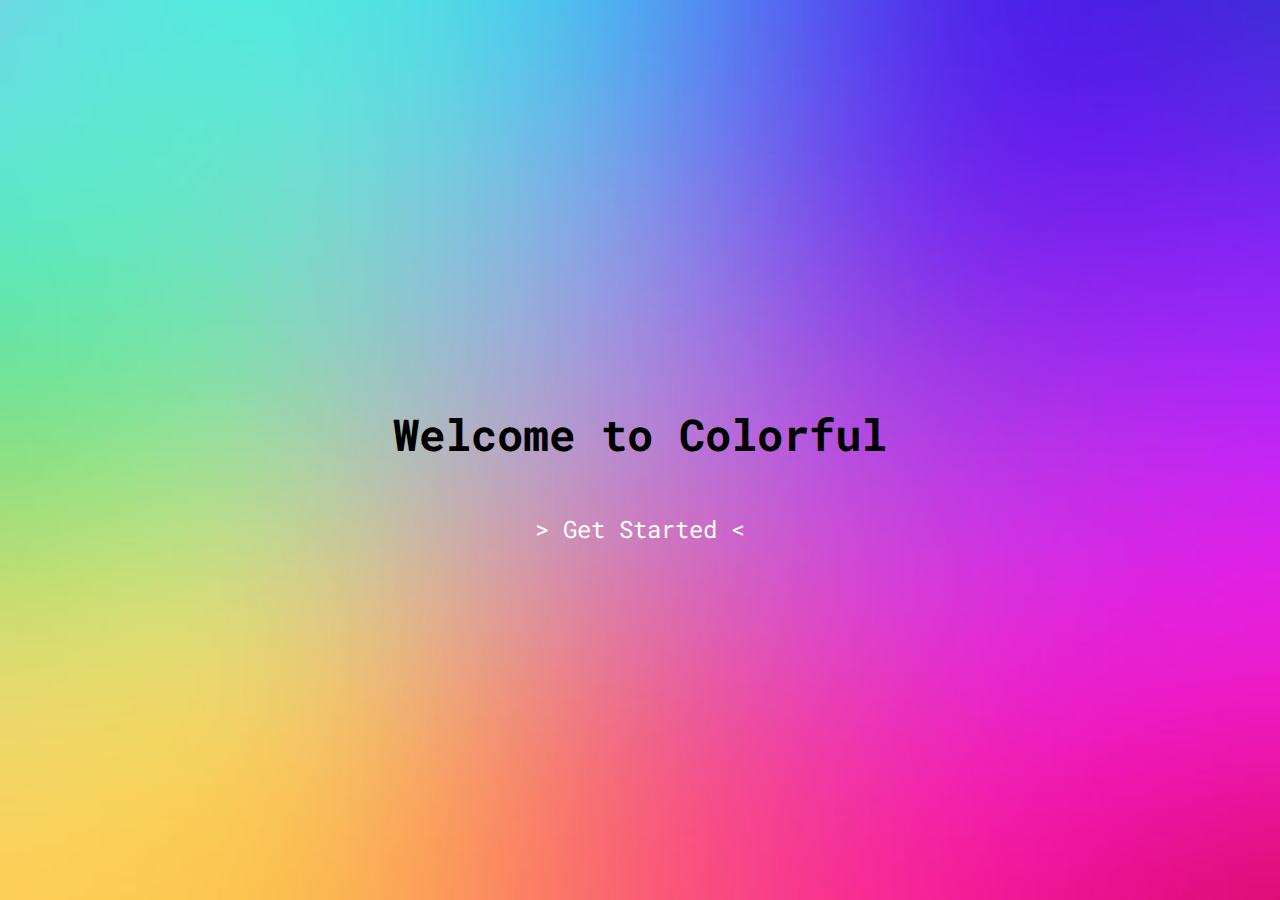
<file: index.html>
<!DOCTYPE html>

<html>
    <head>
        <meta charset="utf-8">
        <meta name="viewport" content="width=device-width, initial-scale=1.0">
        <link rel="stylesheet" href="style.css" type="text/css">

        <link rel="preconnect" href="https://fonts.gstatic.com">
        <link href="https://fonts.googleapis.com/css2?family=Roboto+Mono:wght@300&display=swap" rel="stylesheet">

        <title>Colorful</title>
    </head>

    <body>
        <main id="welcome-page">
            <h1>Welcome to Colorful</h1>
            <a href="content.html">&gt Get Started &lt</a>
        </main>

        <script src="script.js"></script>
    </body>
</html>
</file>
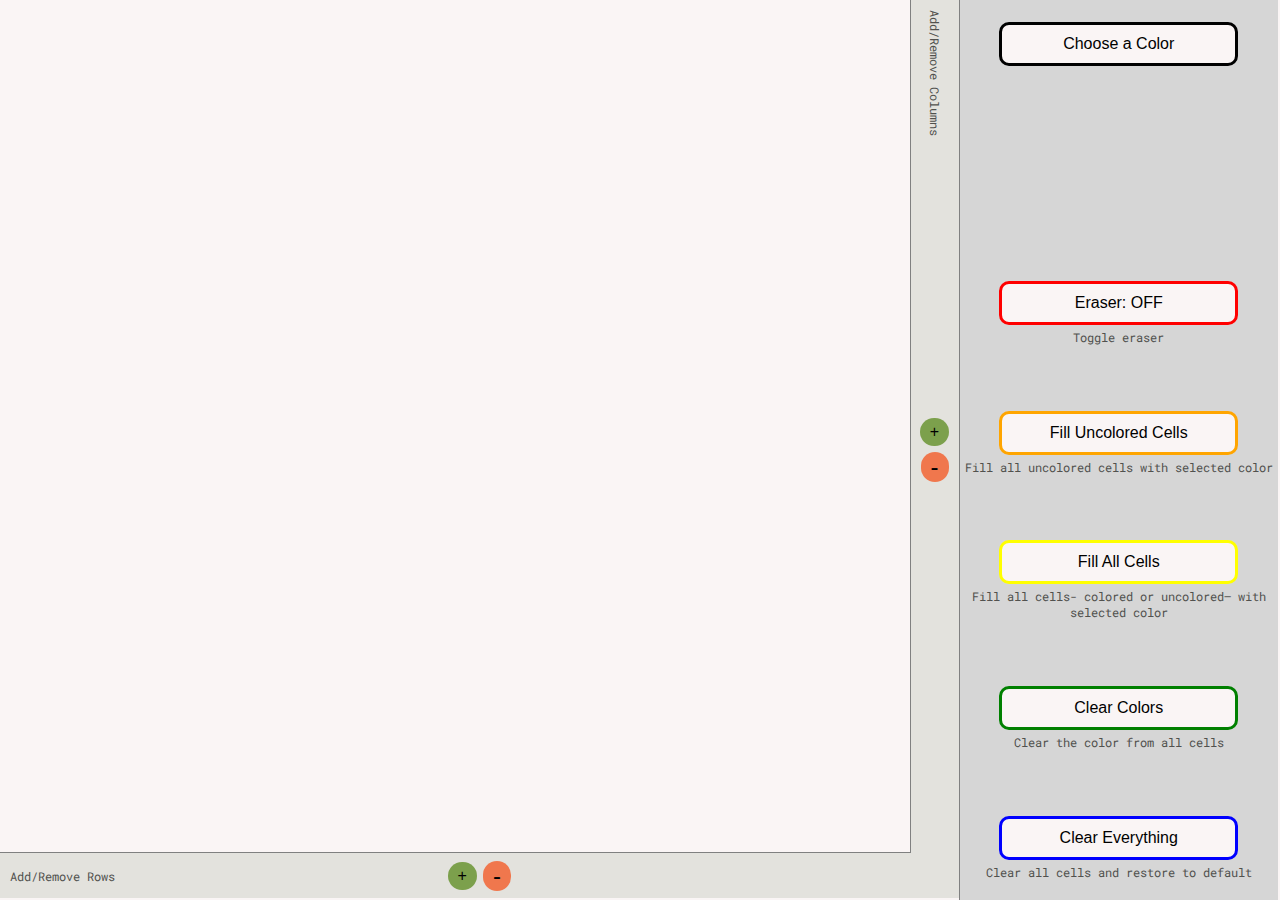
<file: content.html>
<!DOCTYPE html>

<html>
    <head>
        <meta charset="utf-8">
        <meta name="viewport" content="width=device-width, initial-scale=1.0">
        <link rel="stylesheet" href="style.css" type="text/css">

        <link rel="preconnect" href="https://fonts.gstatic.com">
        <link href="https://fonts.googleapis.com/css2?family=Roboto+Mono:wght@300&display=swap" rel="stylesheet">

        <title>Colorful</title>
    </head>

<!--
As a user, I can:
    - add rows to the grid
    - add columns to the grid
    - remove rows from the grid
    - remove columns from the grid
    - select a color from a dropdown menu of colors
    - click on a single cell, changing its color to the currently selected color
    - fill all uncolored cells with the currently selected color
    - fill all cells with the currently selected color
    - clear all cells/restore all cells to their original/initial color
    - click and hold (mouseover) from a single cell (start) to a different cell 
    (end) such that all affected/hovered-over cells from start to end change 
    to the currently selected color
Grading criteria:
    - Code has a comment that notes/documentation on which problem/feature the 
    particular function is attempting to solve
    - All solutions should explicitly fulfill the requirements noted in each problem.
    - 25 commits
    - 3 branches
    - 5 issues
-->
    <body>
        <main id="page-wrapper">
            <div id="cell-wrapper">
                <div id="row-column-wrapper">
                    <table class="cells" cellspacing="0"></table>
                </div>
                <div id="columns">
                    <p>Add/Remove Columns</p>
                    <button id="add-column">+</button>
                    <button id="remove-column">-</button>
                </div>

                <div id="rows">
                    <p>Add/Remove Rows</p>
                    <button id="add-row">+</button>
                    <button id="remove-row">-</button>
                </div>
            </div>

            <div id="user-menu">
                <section id="dropdown-wrapper">
                    <button id="color-selector">Choose a Color</button>
                    <div id="dropdown-content">
                        <ul id="list-of-colors">
                            <li>Red</li>
                            <li>LightCoral</li>
                            <li>Pink</li>
                            <li>Violet</li>
                            <li>Purple</li>
                            <li>Blue</li>
                            <li>CadetBlue</li>
                            <li>Teal</li>
                            <li>Green</li>
                            <li>DarkSeaGreen</li>
                            <li>Aqua</li>
                            <li>Yellow</li>
                            <li>Orange</li>
                            <li>Brown</li>
                            <li>Tan</li>
                            <li>BurlyWood</li>
                            <li>Grey</li>
                            <li>Black</li>
                        </ul>
                    </div>
                </section>

                <section id="other-buttons">
                    <div class="button-info">
                        <button id="eraser">Eraser: OFF</button>
                        <p>Toggle eraser</p>
                    </div>
                    <div class="button-info">
                        <button id="fill-uncolored">Fill Uncolored Cells</button>
                        <p>Fill all uncolored cells with selected color</p>
                    </div>
                    <div class="button-info">
                        <button id="fill-all">Fill All Cells</button>
                        <p>Fill all cells- colored or uncolored– with selected color</p>
                    </div>
                    <div class="button-info">
                        <button id="clear-colors">Clear Colors</button>
                        <p>Clear the color from all cells</p>
                    </div>
                    <div class="button-info">
                        <button id="clear-cells">Clear Everything</button>
                        <p>Clear all cells and restore to default</p>
                    </div>
                </section>

            </div>
        </main>

        <script src="script.js"></script>
    </body>
</html>
</file>
<file: style.css>
*,
*::before,
*::after {
    box-sizing: border-box;
    padding:0;
    margin:0;
}

body {
    background-color: #FAF5F5;
    font-family: 'Roboto Mono', monospace;
    font-size: 1rem;
}

#welcome-page {
    width:100%;
    height:100vh;
    background-image: url(welcome-img.jpeg);
    background-repeat: no-repeat;
    background-size: cover;

    display: flex;
    flex-direction: column;
    justify-content: center;
    align-items: center;
}

#welcome-page h1 {
    font-size: 2.75rem;
    margin:50px auto;
}

#welcome-page a {
    font-size: 1.5rem;
    color:white;
    text-decoration: none;
}

#welcome-page a:hover {
    color:lightgrey;
}

#page-wrapper {
    width:calc(100% - 2px);
    height:calc(100vh - 2px);

    display: flex;
    flex-direction: row;
}

#cell-wrapper {
    position:relative;
    width:75%;
    height:100%;
    background-color:#E3E2DD;
}

#row-column-wrapper {
    position:absolute;
    top:0;
    left:0;

    width:95%;
    height:95%;

    border-right:1px solid grey;
    border-bottom:1px solid grey;
    background-color: #FAF5F5;
}

.cells {
    width:100%;
    height:100%;
}

tr, td {
    border:2px solid black;
    background-color: #FAF5F5;
}

#columns {
    position:absolute;
    right:0;

    width:5%;
    height:100vh;

    display: flex;
    flex-direction: column;
    justify-content: center;
    align-items: center;
}

#columns p {
    padding-top:10px;
    position:absolute;
    top:0;
    writing-mode: vertical-lr;
    text-orientation: mixed;
    font-size: 0.75rem;
    color:#51514E;
}

#rows {
    position:absolute;
    bottom:0;

    height:5%;
    width:100%;

    display: flex;
    flex-direction: row;
    justify-content: center;
    align-items: center;
}

#rows p {
    position:absolute;
    left: 0;
    font-size: 0.75rem;
    padding-left:10px;
    color:#51514E;
}

#add-column, #add-row, #remove-column, #remove-row {
    margin:3px;
    border:none;
    border-radius: 50px;
}

#add-column, #add-row {
    padding:5px 10px;
    font-size:1rem;
    background-color:rgba(89, 138, 27, 0.75);
}

#remove-column, #remove-row {
    padding:1px 10px;
    font-size:1.5rem;
    background-color:rgba(244, 83, 28, 0.75);
}

#user-menu {
    width:25%;
    height:100vh;

    background-color:#D6D6D6;
    border-left:1px solid grey;
    
    display:flex;
    flex-direction: column;
    align-items: center;
}

#user-menu button {
    font-size:1rem;
    padding:10px 15px;
    border-radius: 10px;
    width:75%;
}

#dropdown-wrapper {
    width:100%;
    height:250px;
    display:flex;
    flex-direction: column;
    align-items: center;
    justify-content: flex-start;
    margin-top:22px;
}

#color-selector {
    background-color:#FAF5F5;
    border:3px solid black;
}

#dropdown-content {
    width: 250px;
    border-radius: 10px;
    display:none;
}

#dropdown-content ul {
    list-style-type: none;
    max-height:160px;
    overflow: auto;
}

#dropdown-content li {
    text-align: center;
    background-color:rgba(143, 200, 202, 0.25);
    border-bottom: 1px solid rgba(143, 200, 202, 0.75);
    padding:5px 0;
}

#other-buttons {
    width:100%;
    height:calc(100vh - 245px);
    display:flex;
    flex-direction: column;
    align-items: center;
    justify-content: space-between;
    margin-bottom:20px;
}

#other-buttons button {
    margin-top: 22px;
}

#eraser {
    background-color: #FAF5F5;
    border:3px solid red;
}

#fill-uncolored {
    background-color: #FAF5F5;
    border:3px solid orange;
}

#fill-all {
    background-color: #FAF5F5;
    border:3px solid yellow;
}

#clear-colors {
    background-color: #FAF5F5;
    border:3px solid green;
}

#clear-cells {
    background-color: #FAF5F5;
    border:3px solid blue;
}

.button-info {
    width: 100%;
    display: flex;
    flex-direction: column;
    align-items: center;
}

.button-info p {
    margin-top:4px;
    font-size: 0.75rem;
    text-align: center;
    color:#51514E;
}
</file>
